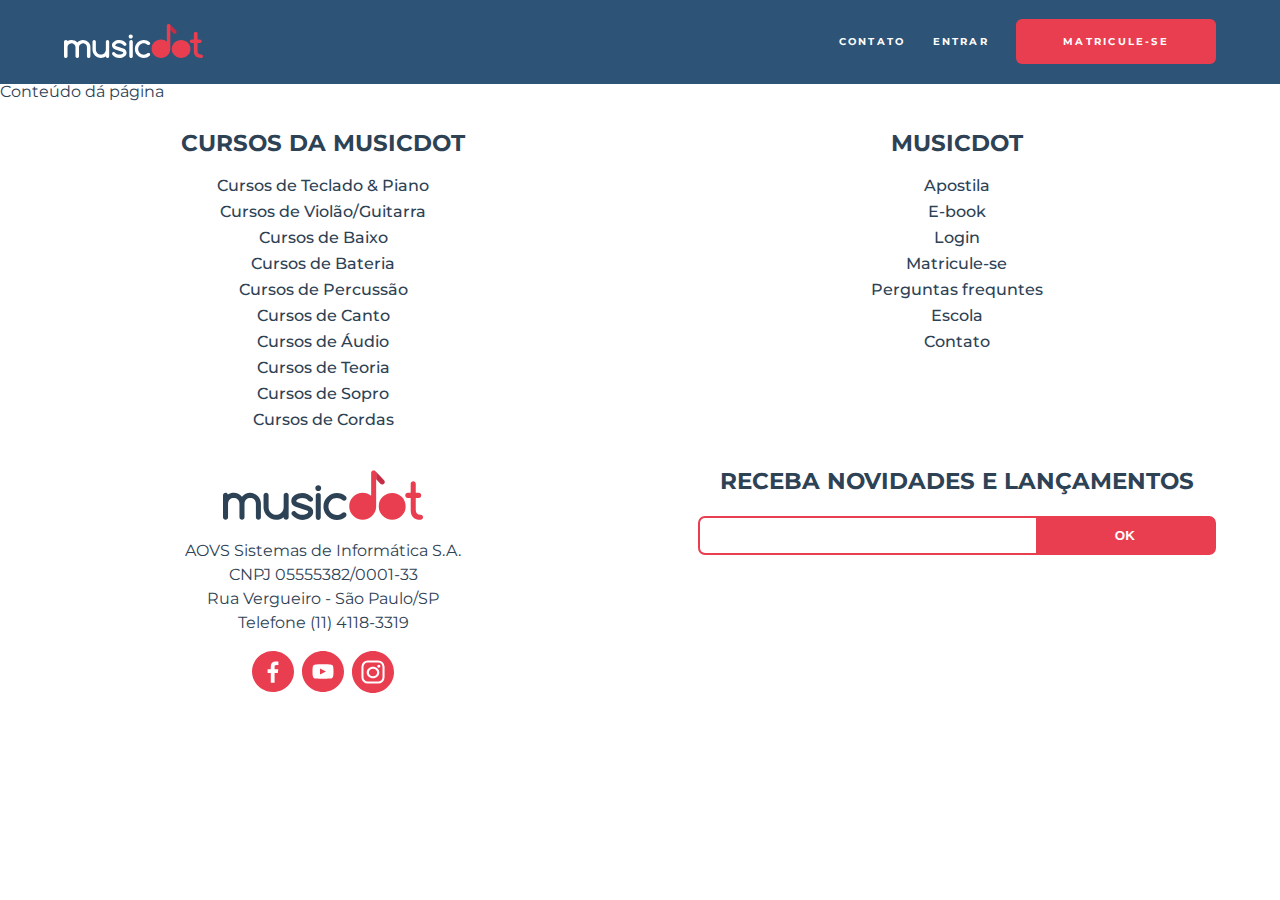
<file: index.html>
<!DOCTYPE html>
<html lang="pt-br">

<head>
  <meta charset="UTF-8">
  <meta http-equiv="X-UA-Compatible" content="IE=edge">
  <meta name="viewport" content="width=device-width, initial-scale=1.0">
  <link rel="stylesheet" href="https://fonts.googleapis.com/css?family=Montserrat:300,400,500,600,700,&display=block">
  <link rel="stylesheet" href="css/reset.css">
  <link rel="stylesheet" href="css/cabecalho.css">
  <link rel="stylesheet" href="css/rodape.css">
  <link rel="stylesheet" href="css/form-newsletter.css">
  <title>Site Musicdot</title>
</head>

<body>
  <header class="cabecalho">
    <a href="index.html">
      <img class="cabecalho__logo" src="img/musicdot-logo-light.svg" title="Ir para a página principal da Musicdot"
        alt="MusicDot">
    </a>
    <nav>
      <ul class="cabecalho__menu">
        <li class="cabecalho__item-menu"><a href="sobre.html#contato">Contato</a></li>
        <li class="cabecalho__item-menu"><a href="#">Entrar</a></li>
        <li class="cabecalho__item-menu cabecalho__item-menu--matricular"><a href="#">Matricule-se</a></li>
      </ul>
    </nav>
  </header>
  <!--Área de conteúdo do site-->
  <main>
    <h2>Conteúdo dá página</h2>
  </main>
  <footer class="rodape">
    <section class="rodape__secao rodape__secao--sobre">
      <img class="rodape__logo" src="img/logo.svg" alt="Logo da MusicDot">
      <p class="rodape__infos-empresa">
        AOVS Sistemas de Informática S.A.<br>
        CNPJ 05555382/0001-33 <br>
        Rua Vergueiro - São Paulo/SP <br>
        Telefone (11) 4118-3319
      </p>
      <ul class="rodape__lista-midias-sociais">
        <li class="rodape__item-midias-sociais">
          <a href="https://www.facebook.com/musicdotonline">
            <img src="img/footer-icone-facebook.svg" alt="MusicDot no Facebook">
          </a>
        </li>
        <li class="rodape__item-midias-sociais">
          <a href="https://www.youtube.com/user/musicdotonline">
            <img src="img/footer-icone-youtube.svg" alt="MusicDot no YouTube">
          </a>
        </li>
        <li class="rodape__item-midias-sociais">
          <a href="https://www.instagram.com/musicdotonline/"">
            <img src="img/footer-icone-instagram.svg" alt="Instagram">
          </a>
        </li>
      </ul>
    </section>
    <section class="rodape__secao rodape__secao--cursos">
      <h2 class="rodape__titulo">Cursos da MusicDot</h2>
      <nav>
        <ul>
          <li class="rodape__item-lista"><a href="#">Cursos de Teclado & Piano</a></li>
          <li class="rodape__item-lista"><a href="#">Cursos de Violão/Guitarra</a></li>
          <li class="rodape__item-lista"><a href="#">Cursos de Baixo</a></li>
          <li class="rodape__item-lista"><a href="#">Cursos de Bateria</a></li>
          <li class="rodape__item-lista"><a href="#">Cursos de Percussão</a></li>
          <li class="rodape__item-lista"><a href="#">Cursos de Canto</a></li>
          <li class="rodape__item-lista"><a href="#">Cursos de Áudio</a></li>
          <li class="rodape__item-lista"><a href="#">Cursos de Teoria</a></li>
          <li class="rodape__item-lista"><a href="#">Cursos de Sopro</a></li>
          <li class="rodape__item-lista"><a href="#">Cursos de Cordas</a></li>
        </ul>
      </nav>
    </section>
    <section class="rodape__secao rodape__secao--links">
      <h2 class="rodape__titulo">MusicDot</h2>
      <nav>
        <ul>
          <li class="rodape__item-lista"><a href="#">Apostila</a></li>
          <li class="rodape__item-lista"><a href="#">E-book</a></li>
          <li class="rodape__item-lista"><a href="#">Login</a></li>
          <li class="rodape__item-lista"><a href="#">Matricule-se</a></li>
          <li class="rodape__item-lista"><a href="#">Perguntas frequntes</a></li>
          <li class="rodape__item-lista"><a href="#">Escola</a></li>
          <li class="rodape__item-lista"><a href="#">Contato</a></li>
        </ul>
      </nav>
    </section>
    <section class="rodape__secao rodape__secao--newsletter">
      <h2 class="rodape__titulo">Receba novidades e lançamentos</h2>
      <form action="#" method="get" class="form-newsletter">
        <label for="form-newsletter__label" class="form-newsletter__label">
          Seu email pessoal
        </label>
        <input type="email" name="email-newsletter" id="form-newsletter__label" class="form-newsletter__campo">
        <button type="submit" class="form-newsletter__botao">OK</button>
      </form>
    </section>
  </footer>
</body>

</html>
</file>
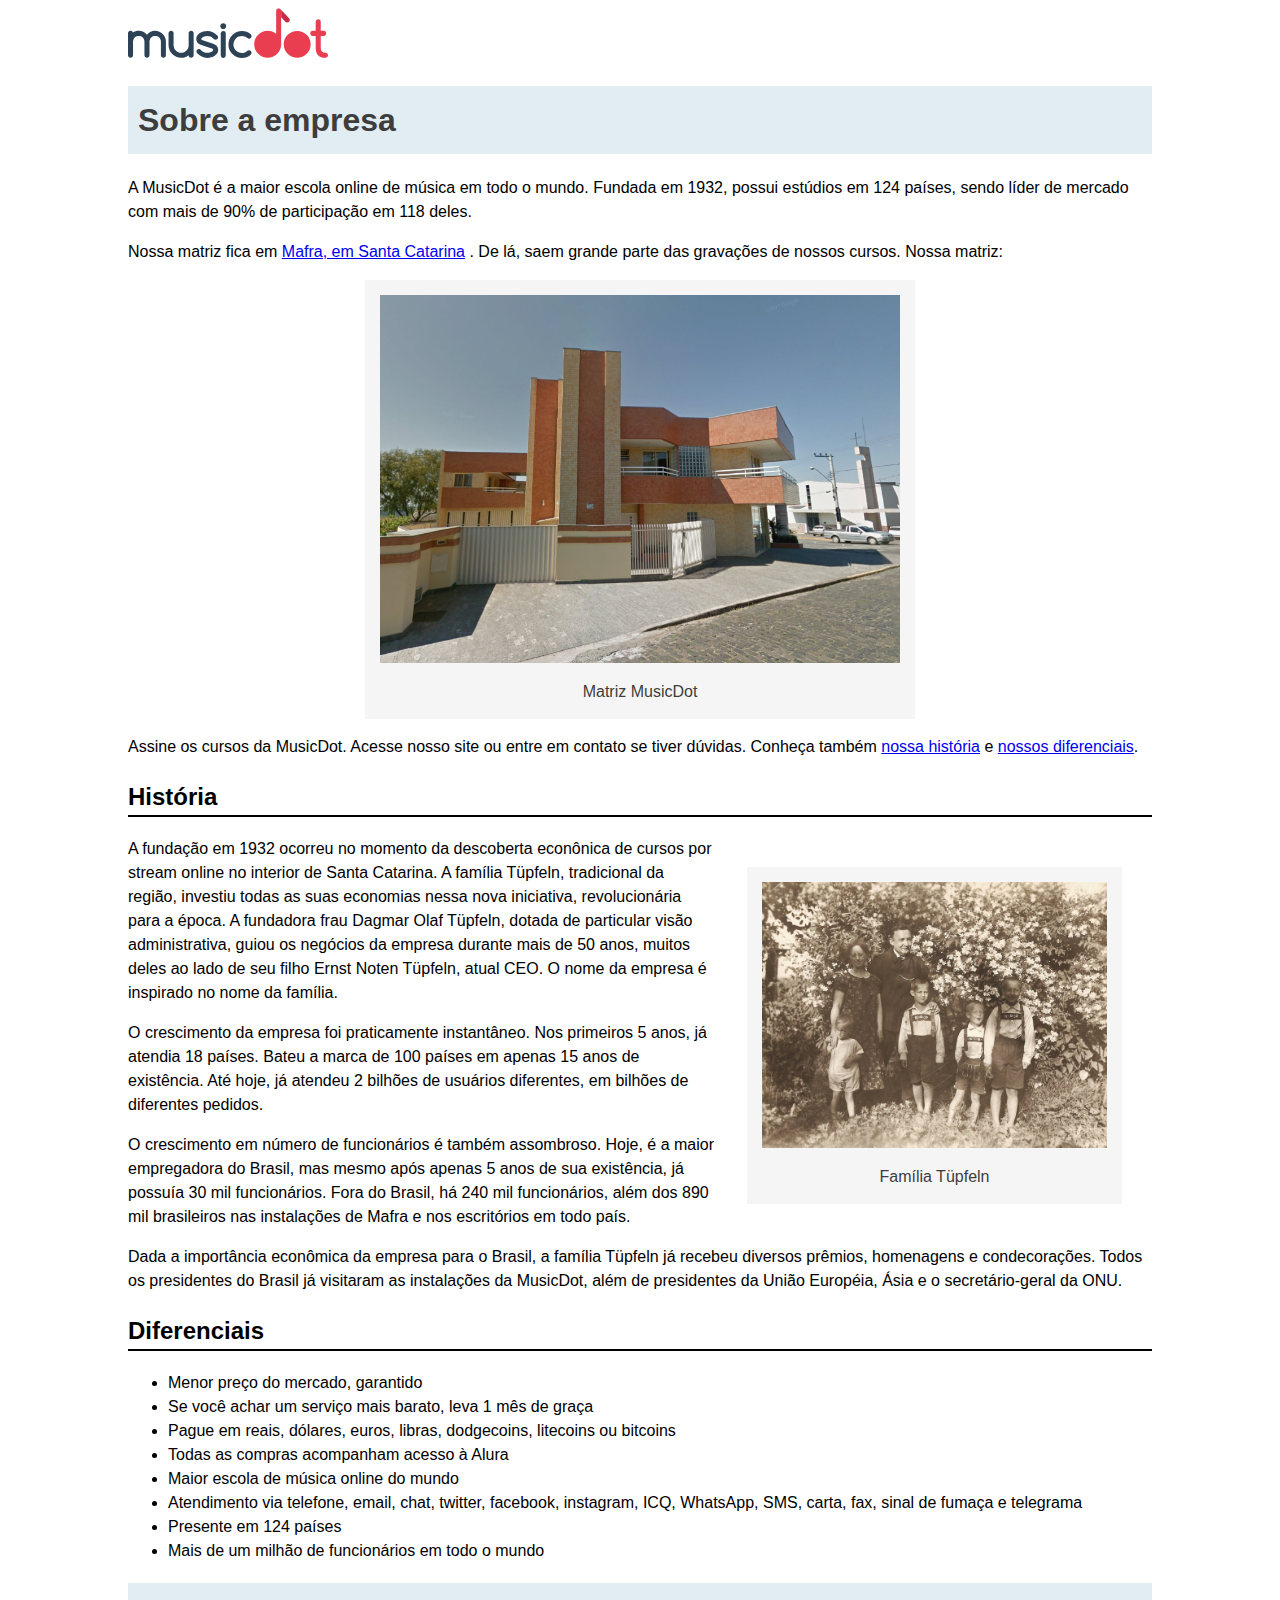
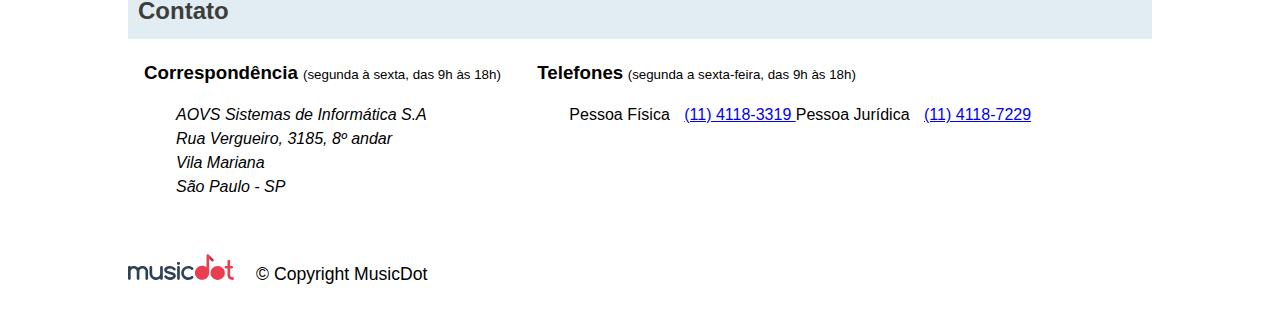
<file: sobre.html>
<!DOCTYPE html>
<html lang="pt-br">

<head>
  <meta charset="UTF-8">
  <meta http-equiv="X-UA-Compatible" content="IE=edge">
  <meta name="viewport" content="width=device-width, initial-scale=1.0">
  <title>MusicDot | Sobre a empresa</title>
  <link rel="icon" href="img/favicon.ico">
  <link rel="stylesheet" href="css/sobre.css">
</head>

<body>
  <img src="img/logo.svg" alt="A logo da empresa MusicDot">
  <h1 class="titulo">Sobre a empresa</h1>
  <p>A MusicDot é a maior escola online de música em todo o mundo.
    Fundada em 1932, possui estúdios em 124 países, sendo líder de mercado com mais de 90% de participação em 118 deles.
  </p>
  <p>Nossa matriz fica em <a href="http://maps.google.com.br/?q=190,GabrielDequech,Mafra,SC">Mafra, em Santa
      Catarina</a> . De lá, saem grande parte das gravações de nossos cursos. Nossa
    matriz:
  </p>
  <figure id="figuraMatriz">
    <img src="img/matriz-musicdot.png" alt="Imagem da Matriz da MusicDot">
    <figcaption>
      Matriz MusicDot
    </figcaption>
  </figure>
  <p>Assine os cursos da MusicDot. Acesse nosso site ou entre em contato
    se tiver dúvidas. Conheça também <a href="#historia"> nossa história</a> e <a href="#diferenciais">nossos
      diferenciais</a>.</p>
  <h2 id="historia" class="subtitulo">História</h2>
  <figure class="familia-tupfeln">
    <img src="img/familia-tupfeln.jpg" alt="Foto da família Turpfeln">
    <figcaption>Família Tüpfeln</figcaption>
  </figure>
  <p>
    A fundação em 1932 ocorreu no momento da descoberta econônica de cursos por stream online no interior de Santa
    Catarina. A
    família Tüpfeln, tradicional da região, investiu todas as suas economias nessa nova iniciativa,
    revolucionária para a época. A fundadora frau Dagmar Olaf Tüpfeln, dotada de particular visão
    administrativa, guiou os negócios da empresa durante mais de 50 anos, muitos deles ao lado
    de seu filho Ernst Noten Tüpfeln, atual CEO. O nome da empresa é inspirado no nome da família.
  </p>
  <p>
    O crescimento da empresa foi praticamente instantâneo. Nos primeiros 5 anos, já atendia 18 países.
    Bateu a marca de 100 países em apenas 15 anos de existência. Até hoje, já atendeu 2 bilhões
    de usuários diferentes, em bilhões de diferentes pedidos.
  </p>
  <p>
    O crescimento em número de funcionários é também assombroso. Hoje, é a maior empregadora do
    Brasil, mas mesmo após apenas 5 anos de sua existência, já possuía 30 mil funcionários. Fora do
    Brasil, há 240 mil funcionários, além dos 890 mil brasileiros nas instalações de Mafra e
    nos escritórios em todo país.
  </p>
  <p>
    Dada a importância econômica da empresa para o Brasil, a família Tüpfeln já recebeu diversos prêmios,
    homenagens e condecorações. Todos os presidentes do Brasil já visitaram as instalações da MusicDot, além de
    presidentes da União Européia, Ásia e o secretário-geral da ONU.
  </p>
  <h2 id="diferenciais" class="subtitulo">Diferenciais</h2>
  <ul>
    <li>Menor preço do mercado, garantido</li>
    <li>Se você achar um serviço mais barato, leva 1 mês de graça</li>
    <li>Pague em reais, dólares, euros, libras, dodgecoins, litecoins ou bitcoins</li>
    <li>Todas as compras acompanham acesso à Alura</li>
    <li>Maior escola de música online do mundo</li>
    <li>Atendimento via telefone, email, chat, twitter, facebook, instagram, ICQ, WhatsApp, SMS, carta, fax, sinal de
      fumaça e telegrama</li>
    <li>Presente em 124 países </li>
    <li>Mais de um milhão de funcionários em todo o mundo</li>
  </ul>
  <h2 class="titulo" id="contato">Contato</h2>
  <div class="contato__secao">
    <h3 class="subtitulo__contato">Correspondência </h3>
    <small>(segunda à sexta, das 9h às 18h)</small>
    <address class="contato__info">
      AOVS Sistemas de Informática S.A<br>
      Rua Vergueiro, 3185, 8º andar<br>
      Vila Mariana <br>
      São Paulo - SP
    </address>
  </div>
  <div class="contato__secao contato__secao--telefone">
    <h3 class="subtitulo__contato">Telefones</h3>
    <small>(segunda a sexta-feira, das 9h às 18h)</small>
    <dl class="contato__info">
      <dt class="contato__info-titulo">Pessoa Física</dt>
      <dd class="contato__info-descricao"><a href="tel://114118-3319"> (11) 4118-3319 </a></dd>
  
      <dt class="contato__info-titulo">Pessoa Jurídica</dt>
      <dd class="contato__info-descricao"><a href="tel://114118-7229"> (11) 4118-7229 </a></dd>
    </dl>
  </div>
  <footer class="rodape">
    <img src="img/logo.svg" alt="MusicDot" class="rodape__logo">
    <p class="rodape__copyright">&copy; Copyright MusicDot</p>
  </footer> 
</body>

</html>
</file>
<file: css/cabecalho.css>
.cabecalho{
  text-align: center;
  font-size: 0.6rem;
  font-weight: bold;
  text-transform: uppercase;
  letter-spacing: 0.23em;
  background-color:#2d5377;
  color:#fff;
}

.cabecalho__logo{
  padding: 1.5em 0;
  width: 14.5em;
}

.cabecalho__menu{
  background-color: #272b3a87;
  display: flex;
  justify-content: space-evenly;
  flex-wrap: wrap;
}

.cabecalho__item-menu{
  display: inline-block;
  padding: 1.86em 1.42em;
}

@media(min-width:640px){
  .cabecalho{
    padding: 0 5%;
    display: flex;
    justify-content: space-between;
    align-items: center;
  }
  .cabecalho__logo{
    padding: 2.5em 0;
  }
  .cabecalho__menu{
    background-color: transparent;
  }
}

@media(min-width: 770px){
  .cabecalho__item-menu--matricular{
    margin-left: 1.42em;
    border-radius: 6px;
    background-color: #e93d50;
  }
  .cabecalho__item-menu--matricular a{
    padding: 1.8em 3.5em;
  }
}

@media(min-width:1066px){
  .cabecalho{
    padding-left: calc((100% - 960px))/2;
    padding-right: calc((100% - 960px))/2;
  }
}
</file>
<file: css/rodape.css>
.rodape{
  padding: 2em 5%;
  text-align: center;
  font-size: 0.7rem;
}

.rodape__logo{
  width: 11.25;
  margin-bottom: 1em;
}
.rodape__lista-midias-sociais{
  display: flex;
  justify-content: center;
  margin-top: 1em;
}

.rodape__item-midias-sociais{
  width: 2.62em;
  margin: 0 .25em;
}

.rodape__item-midias-sociais img{
  width: 100%;
}

.rodape__titulo{
  margin-bottom: 1em;
  font-size: 1.45em;
  font-weight: bold;
  text-transform: uppercase;
}

.rodape__item-lista{
  font-weight: 500;
  margin: 0.625em 0;
}
.rodape__infos-empresa{
  line-height: 1.5;
}
 @media(max-width:640px){
  .rodape__secao{
    margin-top: 2em;
  }
 }

 @media(min-width:640px){
  .rodape{
    display: flex;
    flex-wrap: wrap;
    justify-content: space-between;
    font-size: 1rem;
  }
  .rodape__secao--sobre,
  .rodape__secao--cursos,
  .rodape__secao--links,
  .rodape__secao--newsletter{
    width: 45%;
  }
  .rodape__secao--cursos{
    order: 1;
    margin: 0;
  }
  .rodape__secao--links{
    order: 2;
    margin: 0;
  }
  .rodape__secao--sobre{
    order: 3;
    margin-top: 2em;
  }
  .rodape__secao--newsletter{
    order: 4;
    margin-top: 2em;
  }
 }
</file>
<file: css/form-newsletter.css>
.form-newsletter{
  display: flex;
  width: 100%;
  overflow: hidden;
  box-sizing: border-box;

  border-radius: 7px;
  border: 2px solid #e93d50;
  background-color: #e93d50;
}

.form-newsletter__label{
  position: absolute;
  left: -10000px;
  width: 1px;
  height: 1px;
  overflow: hidden;
}

.form-newsletter__campo{
  padding: .6rem .4rem;
  flex-grow: 1;
  border: none;
}

.form-newsletter__botao{
  flex-grow: 1;
  border: none;
  text-transform: uppercase;
  font-weight: 600;
  background-color: #e93d50;
  color: #fff;
}
</file>
<file: css/sobre.css>
body{
  font-family: Helvetica, "Lucida Grande", sans-serif;
  width: 80%;
  font-size: 16px;
  line-height: 1.5;
  margin-left: auto;
  margin-right: auto;
}
.titulo{
  color:#3d3d3d;
  background-color: #e1edf2;
  padding: 10px;
}
figure{
  max-width: 100%;
  box-sizing: border-box;
  text-align: center;
  background-color: whitesmoke;
  color:#3d3d3d;
  padding: 15px;
  margin: 30px;
}
.subtitulo{
  border-bottom: 2px solid black;
}
figcaption{
  margin-top: 10px;
}
#figuraMatriz{
  width: 550px;
  margin: 0 auto;
}
.familia-tupfeln{
  width: 375px;
  float: right;
}

figure img{
  height: 100%;
  width: 100%;
}

.subtitulo__contato{
  display: inline;
}

.contato__info{
  margin: 16px 0 24px;
  padding-left: 32px;
}

.contato__info-titulo,
.contato__info-descricao{
  display: inline;
}

.contato__info-descricao{
  margin-left: 10px;
}

.contato__secao{
  display: inline-block;
  vertical-align: top;
  margin-left: 16px;
}
.contato__secao--telefone{
  margin-left: 32px;
}

.rodape{
  padding: 1.75em 0;
  font-size: 1.1rem;
}
.rodape__logo{
  width: 6em;
}

.rodape__copyright{
  display: inline;
  margin-left: 1em;
}
@media(max-width:850px){
  .contato__secao{
    display: block;
    margin-left: 1em;
  }
}

@media(max-width:622px){
  .familia-tupfeln{
    float: none;
    margin: 0 auto;
  }
}

@media(max-width:446px){
  .contato__subtitulo{
    display: block;
    margin-bottom: 0;
  }
  .contato__info{
    padding-left: 5px;
    font-size: .92em;
    border-left: 2px solid lightgray;
  }
  .rodape{
    font-size: .92em;
  }
}

@media(max-width:342px){
  .contato__info-descricao{
    display: block;
    margin-left: 1em;
  }
}
</file>
